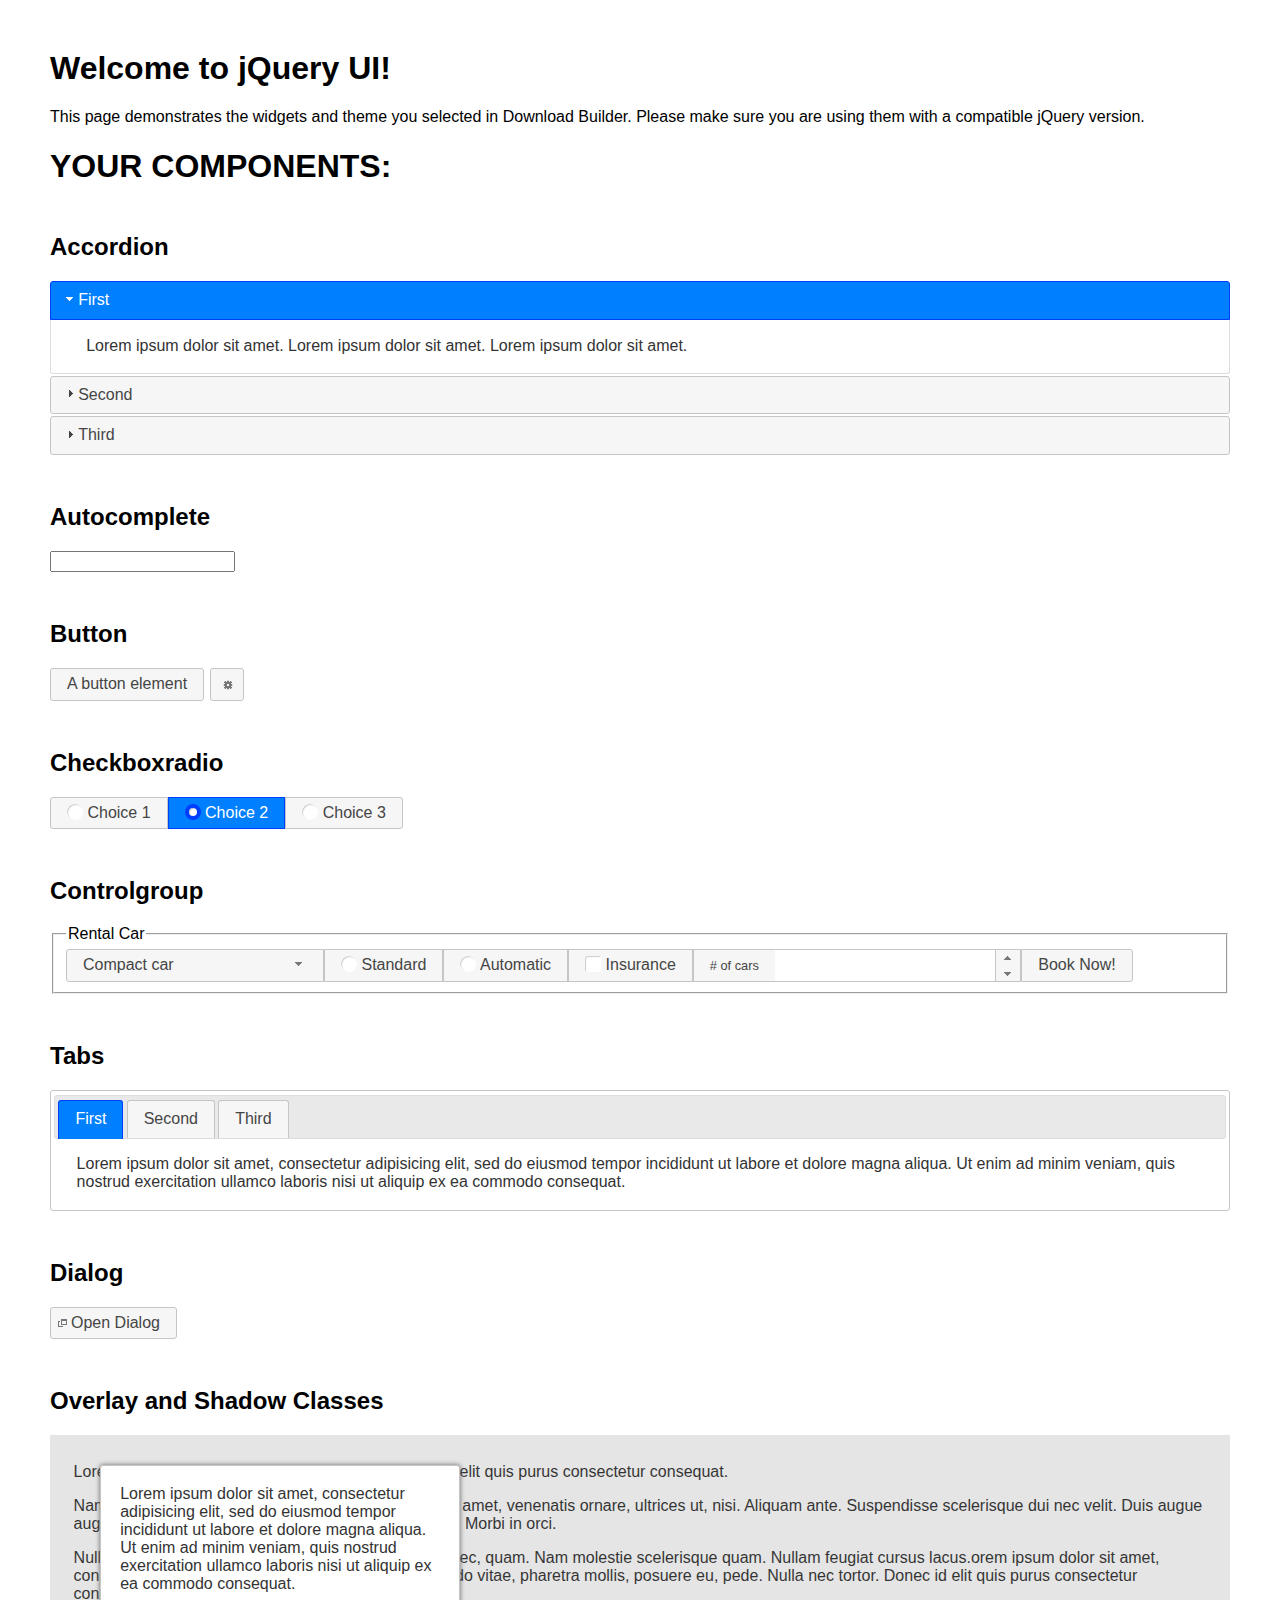
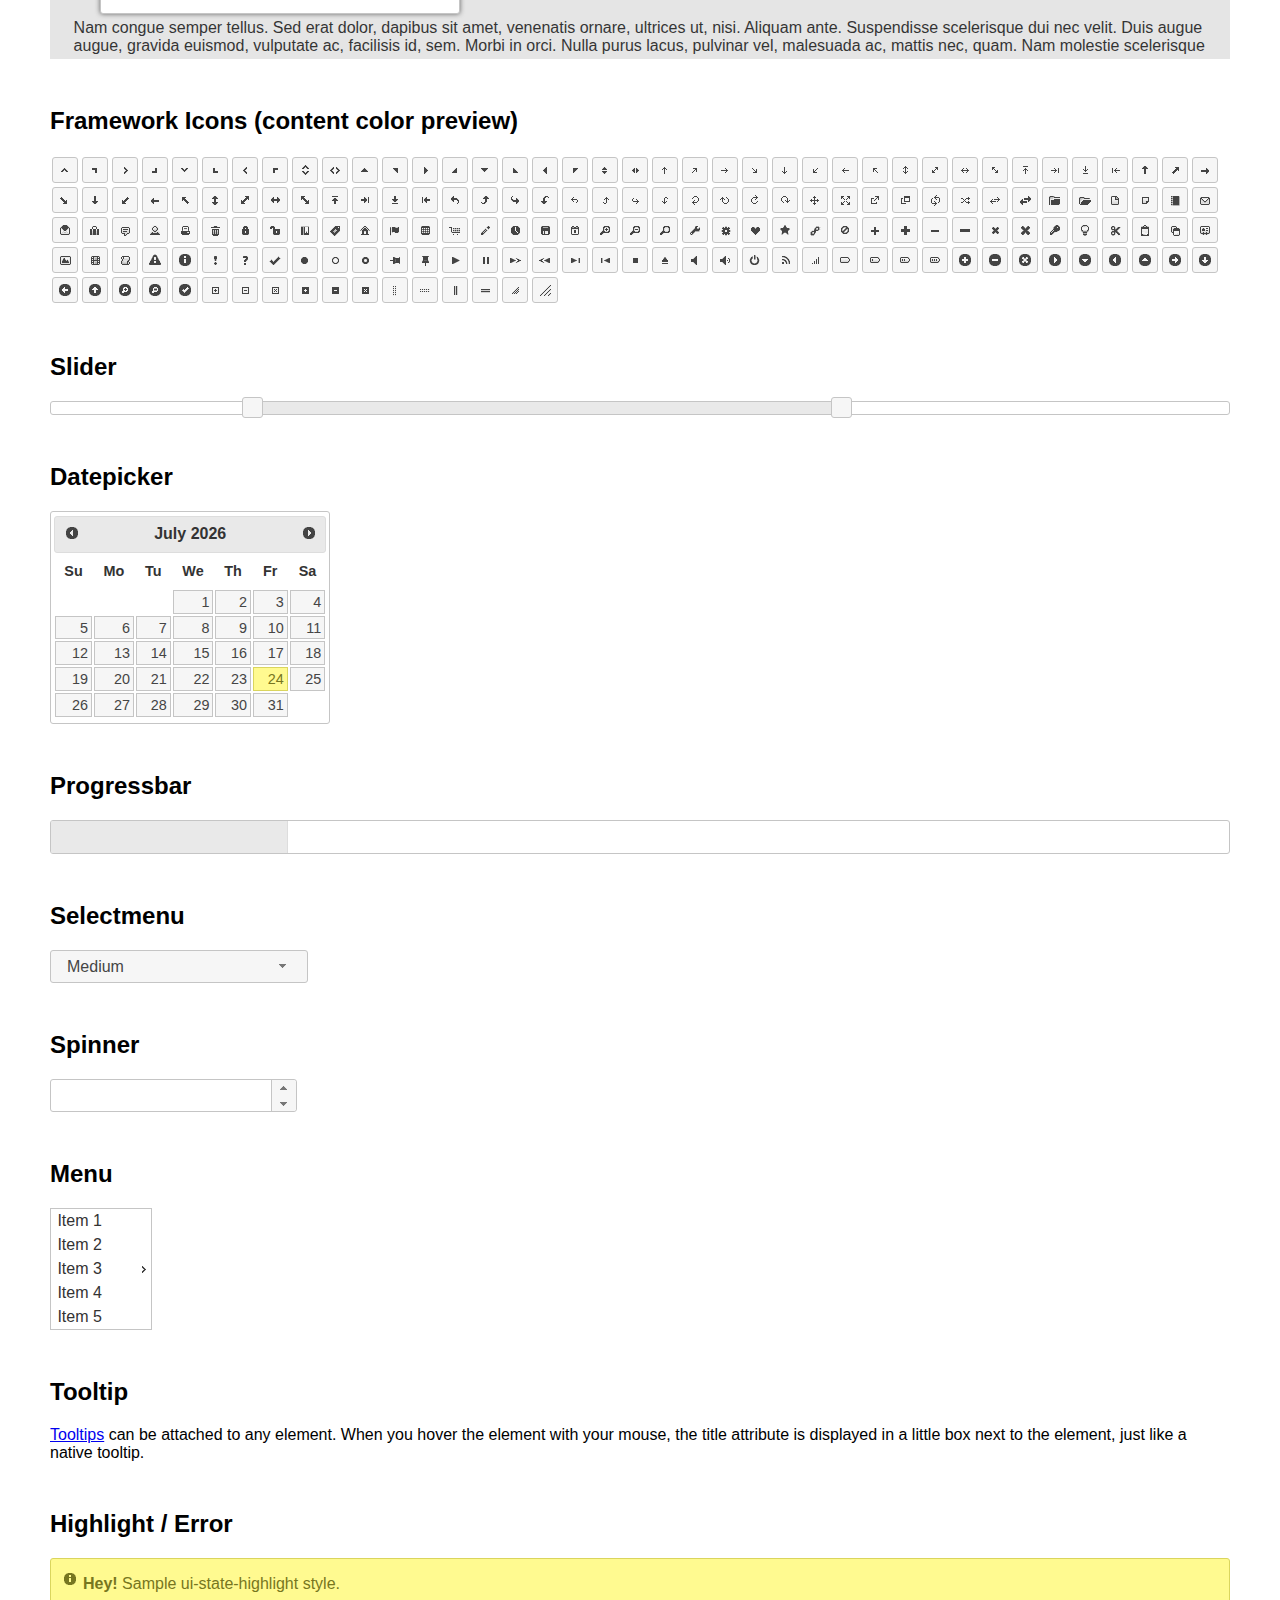
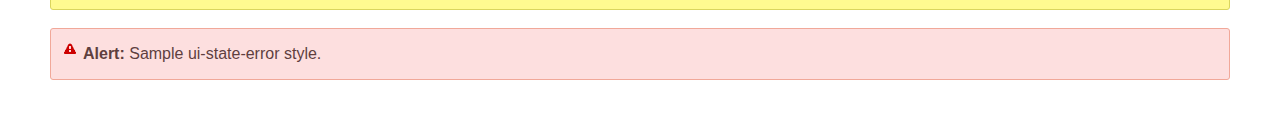
<file: paxa-front-end/jquery-ui/index.html>
<!doctype html>
<html lang="us">
<head>
	<meta charset="utf-8">
	<title>jQuery UI Example Page</title>
	<link href="jquery-ui.css" rel="stylesheet">
	<style>
	body{
		font-family: "Trebuchet MS", sans-serif;
		margin: 50px;
	}
	.demoHeaders {
		margin-top: 2em;
	}
	#dialog-link {
		padding: .4em 1em .4em 20px;
		text-decoration: none;
		position: relative;
	}
	#dialog-link span.ui-icon {
		margin: 0 5px 0 0;
		position: absolute;
		left: .2em;
		top: 50%;
		margin-top: -8px;
	}
	#icons {
		margin: 0;
		padding: 0;
	}
	#icons li {
		margin: 2px;
		position: relative;
		padding: 4px 0;
		cursor: pointer;
		float: left;
		list-style: none;
	}
	#icons span.ui-icon {
		float: left;
		margin: 0 4px;
	}
	.fakewindowcontain .ui-widget-overlay {
		position: absolute;
	}
	select {
		width: 200px;
	}
	</style>
</head>
<body>

<h1>Welcome to jQuery UI!</h1>

<div class="ui-widget">
	<p>This page demonstrates the widgets and theme you selected in Download Builder. Please make sure you are using them with a compatible jQuery version.</p>
</div>

<h1>YOUR COMPONENTS:</h1>


<!-- Accordion -->
<h2 class="demoHeaders">Accordion</h2>
<div id="accordion">
	<h3>First</h3>
	<div>Lorem ipsum dolor sit amet. Lorem ipsum dolor sit amet. Lorem ipsum dolor sit amet.</div>
	<h3>Second</h3>
	<div>Phasellus mattis tincidunt nibh.</div>
	<h3>Third</h3>
	<div>Nam dui erat, auctor a, dignissim quis.</div>
</div>



<!-- Autocomplete -->
<h2 class="demoHeaders">Autocomplete</h2>
<div>
	<input id="autocomplete" title="type &quot;a&quot;">
</div>



<!-- Button -->
<h2 class="demoHeaders">Button</h2>
<button id="button">A button element</button>
<button id="button-icon">An icon-only button</button>



<!-- Checkboxradio -->
<h2 class="demoHeaders">Checkboxradio</h2>
<form style="margin-top: 1em;">
	<div id="radioset">
		<input type="radio" id="radio1" name="radio"><label for="radio1">Choice 1</label>
		<input type="radio" id="radio2" name="radio" checked="checked"><label for="radio2">Choice 2</label>
		<input type="radio" id="radio3" name="radio"><label for="radio3">Choice 3</label>
	</div>
</form>



<!-- Controlgroup -->
<h2 class="demoHeaders">Controlgroup</h2>
<fieldset>
	<legend>Rental Car</legend>
	<div id="controlgroup">
		<select id="car-type">
			<option>Compact car</option>
			<option>Midsize car</option>
			<option>Full size car</option>
			<option>SUV</option>
			<option>Luxury</option>
			<option>Truck</option>
			<option>Van</option>
		</select>
		<label for="transmission-standard">Standard</label>
		<input type="radio" name="transmission" id="transmission-standard">
		<label for="transmission-automatic">Automatic</label>
		<input type="radio" name="transmission" id="transmission-automatic">
		<label for="insurance">Insurance</label>
		<input type="checkbox" name="insurance" id="insurance">
		<label for="horizontal-spinner" class="ui-controlgroup-label"># of cars</label>
		<input id="horizontal-spinner" class="ui-spinner-input">
		<button>Book Now!</button>
	</div>
</fieldset>



<!-- Tabs -->
<h2 class="demoHeaders">Tabs</h2>
<div id="tabs">
	<ul>
		<li><a href="#tabs-1">First</a></li>
		<li><a href="#tabs-2">Second</a></li>
		<li><a href="#tabs-3">Third</a></li>
	</ul>
	<div id="tabs-1">Lorem ipsum dolor sit amet, consectetur adipisicing elit, sed do eiusmod tempor incididunt ut labore et dolore magna aliqua. Ut enim ad minim veniam, quis nostrud exercitation ullamco laboris nisi ut aliquip ex ea commodo consequat.</div>
	<div id="tabs-2">Phasellus mattis tincidunt nibh. Cras orci urna, blandit id, pretium vel, aliquet ornare, felis. Maecenas scelerisque sem non nisl. Fusce sed lorem in enim dictum bibendum.</div>
	<div id="tabs-3">Nam dui erat, auctor a, dignissim quis, sollicitudin eu, felis. Pellentesque nisi urna, interdum eget, sagittis et, consequat vestibulum, lacus. Mauris porttitor ullamcorper augue.</div>
</div>



<h2 class="demoHeaders">Dialog</h2>
<p>
	<button id="dialog-link" class="ui-button ui-corner-all ui-widget">
		<span class="ui-icon ui-icon-newwin"></span>Open Dialog
	</button>
</p>

<h2 class="demoHeaders">Overlay and Shadow Classes</h2>
<div style="position: relative; width: 96%; height: 200px; padding:1% 2%; overflow:hidden;" class="fakewindowcontain">
	<p>Lorem ipsum dolor sit amet,  Nulla nec tortor. Donec id elit quis purus consectetur consequat. </p><p>Nam congue semper tellus. Sed erat dolor, dapibus sit amet, venenatis ornare, ultrices ut, nisi. Aliquam ante. Suspendisse scelerisque dui nec velit. Duis augue augue, gravida euismod, vulputate ac, facilisis id, sem. Morbi in orci. </p><p>Nulla purus lacus, pulvinar vel, malesuada ac, mattis nec, quam. Nam molestie scelerisque quam. Nullam feugiat cursus lacus.orem ipsum dolor sit amet, consectetur adipiscing elit. Donec libero risus, commodo vitae, pharetra mollis, posuere eu, pede. Nulla nec tortor. Donec id elit quis purus consectetur consequat. </p><p>Nam congue semper tellus. Sed erat dolor, dapibus sit amet, venenatis ornare, ultrices ut, nisi. Aliquam ante. Suspendisse scelerisque dui nec velit. Duis augue augue, gravida euismod, vulputate ac, facilisis id, sem. Morbi in orci. Nulla purus lacus, pulvinar vel, malesuada ac, mattis nec, quam. Nam molestie scelerisque quam. </p><p>Nullam feugiat cursus lacus.orem ipsum dolor sit amet, consectetur adipiscing elit. Donec libero risus, commodo vitae, pharetra mollis, posuere eu, pede. Nulla nec tortor. Donec id elit quis purus consectetur consequat. Nam congue semper tellus. Sed erat dolor, dapibus sit amet, venenatis ornare, ultrices ut, nisi. Aliquam ante. </p><p>Suspendisse scelerisque dui nec velit. Duis augue augue, gravida euismod, vulputate ac, facilisis id, sem. Morbi in orci. Nulla purus lacus, pulvinar vel, malesuada ac, mattis nec, quam. Nam molestie scelerisque quam. Nullam feugiat cursus lacus.orem ipsum dolor sit amet, consectetur adipiscing elit. Donec libero risus, commodo vitae, pharetra mollis, posuere eu, pede. Nulla nec tortor. Donec id elit quis purus consectetur consequat. Nam congue semper tellus. Sed erat dolor, dapibus sit amet, venenatis ornare, ultrices ut, nisi. </p>

	<!-- ui-dialog -->
	<div class="ui-widget-overlay ui-front"></div>
	<div style="position: absolute; width: 320px; left: 50px; top: 30px; padding: 1.2em" class="ui-widget ui-front ui-widget-content ui-corner-all ui-widget-shadow">
		Lorem ipsum dolor sit amet, consectetur adipisicing elit, sed do eiusmod tempor incididunt ut labore et dolore magna aliqua. Ut enim ad minim veniam, quis nostrud exercitation ullamco laboris nisi ut aliquip ex ea commodo consequat.
	</div>

</div>

<!-- ui-dialog -->
<div id="dialog" title="Dialog Title">
	<p>Lorem ipsum dolor sit amet, consectetur adipisicing elit, sed do eiusmod tempor incididunt ut labore et dolore magna aliqua. Ut enim ad minim veniam, quis nostrud exercitation ullamco laboris nisi ut aliquip ex ea commodo consequat.</p>
</div>



<h2 class="demoHeaders">Framework Icons (content color preview)</h2>
<ul id="icons" class="ui-widget ui-helper-clearfix">
	<li class="ui-state-default ui-corner-all" title=".ui-icon-caret-1-n"><span class="ui-icon ui-icon-caret-1-n"></span></li>
	<li class="ui-state-default ui-corner-all" title=".ui-icon-caret-1-ne"><span class="ui-icon ui-icon-caret-1-ne"></span></li>
	<li class="ui-state-default ui-corner-all" title=".ui-icon-caret-1-e"><span class="ui-icon ui-icon-caret-1-e"></span></li>
	<li class="ui-state-default ui-corner-all" title=".ui-icon-caret-1-se"><span class="ui-icon ui-icon-caret-1-se"></span></li>
	<li class="ui-state-default ui-corner-all" title=".ui-icon-caret-1-s"><span class="ui-icon ui-icon-caret-1-s"></span></li>
	<li class="ui-state-default ui-corner-all" title=".ui-icon-caret-1-sw"><span class="ui-icon ui-icon-caret-1-sw"></span></li>
	<li class="ui-state-default ui-corner-all" title=".ui-icon-caret-1-w"><span class="ui-icon ui-icon-caret-1-w"></span></li>
	<li class="ui-state-default ui-corner-all" title=".ui-icon-caret-1-nw"><span class="ui-icon ui-icon-caret-1-nw"></span></li>
	<li class="ui-state-default ui-corner-all" title=".ui-icon-caret-2-n-s"><span class="ui-icon ui-icon-caret-2-n-s"></span></li>
	<li class="ui-state-default ui-corner-all" title=".ui-icon-caret-2-e-w"><span class="ui-icon ui-icon-caret-2-e-w"></span></li>
	<li class="ui-state-default ui-corner-all" title=".ui-icon-triangle-1-n"><span class="ui-icon ui-icon-triangle-1-n"></span></li>
	<li class="ui-state-default ui-corner-all" title=".ui-icon-triangle-1-ne"><span class="ui-icon ui-icon-triangle-1-ne"></span></li>
	<li class="ui-state-default ui-corner-all" title=".ui-icon-triangle-1-e"><span class="ui-icon ui-icon-triangle-1-e"></span></li>
	<li class="ui-state-default ui-corner-all" title=".ui-icon-triangle-1-se"><span class="ui-icon ui-icon-triangle-1-se"></span></li>
	<li class="ui-state-default ui-corner-all" title=".ui-icon-triangle-1-s"><span class="ui-icon ui-icon-triangle-1-s"></span></li>
	<li class="ui-state-default ui-corner-all" title=".ui-icon-triangle-1-sw"><span class="ui-icon ui-icon-triangle-1-sw"></span></li>
	<li class="ui-state-default ui-corner-all" title=".ui-icon-triangle-1-w"><span class="ui-icon ui-icon-triangle-1-w"></span></li>
	<li class="ui-state-default ui-corner-all" title=".ui-icon-triangle-1-nw"><span class="ui-icon ui-icon-triangle-1-nw"></span></li>
	<li class="ui-state-default ui-corner-all" title=".ui-icon-triangle-2-n-s"><span class="ui-icon ui-icon-triangle-2-n-s"></span></li>
	<li class="ui-state-default ui-corner-all" title=".ui-icon-triangle-2-e-w"><span class="ui-icon ui-icon-triangle-2-e-w"></span></li>
	<li class="ui-state-default ui-corner-all" title=".ui-icon-arrow-1-n"><span class="ui-icon ui-icon-arrow-1-n"></span></li>
	<li class="ui-state-default ui-corner-all" title=".ui-icon-arrow-1-ne"><span class="ui-icon ui-icon-arrow-1-ne"></span></li>
	<li class="ui-state-default ui-corner-all" title=".ui-icon-arrow-1-e"><span class="ui-icon ui-icon-arrow-1-e"></span></li>
	<li class="ui-state-default ui-corner-all" title=".ui-icon-arrow-1-se"><span class="ui-icon ui-icon-arrow-1-se"></span></li>
	<li class="ui-state-default ui-corner-all" title=".ui-icon-arrow-1-s"><span class="ui-icon ui-icon-arrow-1-s"></span></li>
	<li class="ui-state-default ui-corner-all" title=".ui-icon-arrow-1-sw"><span class="ui-icon ui-icon-arrow-1-sw"></span></li>
	<li class="ui-state-default ui-corner-all" title=".ui-icon-arrow-1-w"><span class="ui-icon ui-icon-arrow-1-w"></span></li>
	<li class="ui-state-default ui-corner-all" title=".ui-icon-arrow-1-nw"><span class="ui-icon ui-icon-arrow-1-nw"></span></li>
	<li class="ui-state-default ui-corner-all" title=".ui-icon-arrow-2-n-s"><span class="ui-icon ui-icon-arrow-2-n-s"></span></li>
	<li class="ui-state-default ui-corner-all" title=".ui-icon-arrow-2-ne-sw"><span class="ui-icon ui-icon-arrow-2-ne-sw"></span></li>
	<li class="ui-state-default ui-corner-all" title=".ui-icon-arrow-2-e-w"><span class="ui-icon ui-icon-arrow-2-e-w"></span></li>
	<li class="ui-state-default ui-corner-all" title=".ui-icon-arrow-2-se-nw"><span class="ui-icon ui-icon-arrow-2-se-nw"></span></li>
	<li class="ui-state-default ui-corner-all" title=".ui-icon-arrowstop-1-n"><span class="ui-icon ui-icon-arrowstop-1-n"></span></li>
	<li class="ui-state-default ui-corner-all" title=".ui-icon-arrowstop-1-e"><span class="ui-icon ui-icon-arrowstop-1-e"></span></li>
	<li class="ui-state-default ui-corner-all" title=".ui-icon-arrowstop-1-s"><span class="ui-icon ui-icon-arrowstop-1-s"></span></li>
	<li class="ui-state-default ui-corner-all" title=".ui-icon-arrowstop-1-w"><span class="ui-icon ui-icon-arrowstop-1-w"></span></li>
	<li class="ui-state-default ui-corner-all" title=".ui-icon-arrowthick-1-n"><span class="ui-icon ui-icon-arrowthick-1-n"></span></li>
	<li class="ui-state-default ui-corner-all" title=".ui-icon-arrowthick-1-ne"><span class="ui-icon ui-icon-arrowthick-1-ne"></span></li>
	<li class="ui-state-default ui-corner-all" title=".ui-icon-arrowthick-1-e"><span class="ui-icon ui-icon-arrowthick-1-e"></span></li>
	<li class="ui-state-default ui-corner-all" title=".ui-icon-arrowthick-1-se"><span class="ui-icon ui-icon-arrowthick-1-se"></span></li>
	<li class="ui-state-default ui-corner-all" title=".ui-icon-arrowthick-1-s"><span class="ui-icon ui-icon-arrowthick-1-s"></span></li>
	<li class="ui-state-default ui-corner-all" title=".ui-icon-arrowthick-1-sw"><span class="ui-icon ui-icon-arrowthick-1-sw"></span></li>
	<li class="ui-state-default ui-corner-all" title=".ui-icon-arrowthick-1-w"><span class="ui-icon ui-icon-arrowthick-1-w"></span></li>
	<li class="ui-state-default ui-corner-all" title=".ui-icon-arrowthick-1-nw"><span class="ui-icon ui-icon-arrowthick-1-nw"></span></li>
	<li class="ui-state-default ui-corner-all" title=".ui-icon-arrowthick-2-n-s"><span class="ui-icon ui-icon-arrowthick-2-n-s"></span></li>
	<li class="ui-state-default ui-corner-all" title=".ui-icon-arrowthick-2-ne-sw"><span class="ui-icon ui-icon-arrowthick-2-ne-sw"></span></li>
	<li class="ui-state-default ui-corner-all" title=".ui-icon-arrowthick-2-e-w"><span class="ui-icon ui-icon-arrowthick-2-e-w"></span></li>
	<li class="ui-state-default ui-corner-all" title=".ui-icon-arrowthick-2-se-nw"><span class="ui-icon ui-icon-arrowthick-2-se-nw"></span></li>
	<li class="ui-state-default ui-corner-all" title=".ui-icon-arrowthickstop-1-n"><span class="ui-icon ui-icon-arrowthickstop-1-n"></span></li>
	<li class="ui-state-default ui-corner-all" title=".ui-icon-arrowthickstop-1-e"><span class="ui-icon ui-icon-arrowthickstop-1-e"></span></li>
	<li class="ui-state-default ui-corner-all" title=".ui-icon-arrowthickstop-1-s"><span class="ui-icon ui-icon-arrowthickstop-1-s"></span></li>
	<li class="ui-state-default ui-corner-all" title=".ui-icon-arrowthickstop-1-w"><span class="ui-icon ui-icon-arrowthickstop-1-w"></span></li>
	<li class="ui-state-default ui-corner-all" title=".ui-icon-arrowreturnthick-1-w"><span class="ui-icon ui-icon-arrowreturnthick-1-w"></span></li>
	<li class="ui-state-default ui-corner-all" title=".ui-icon-arrowreturnthick-1-n"><span class="ui-icon ui-icon-arrowreturnthick-1-n"></span></li>
	<li class="ui-state-default ui-corner-all" title=".ui-icon-arrowreturnthick-1-e"><span class="ui-icon ui-icon-arrowreturnthick-1-e"></span></li>
	<li class="ui-state-default ui-corner-all" title=".ui-icon-arrowreturnthick-1-s"><span class="ui-icon ui-icon-arrowreturnthick-1-s"></span></li>
	<li class="ui-state-default ui-corner-all" title=".ui-icon-arrowreturn-1-w"><span class="ui-icon ui-icon-arrowreturn-1-w"></span></li>
	<li class="ui-state-default ui-corner-all" title=".ui-icon-arrowreturn-1-n"><span class="ui-icon ui-icon-arrowreturn-1-n"></span></li>
	<li class="ui-state-default ui-corner-all" title=".ui-icon-arrowreturn-1-e"><span class="ui-icon ui-icon-arrowreturn-1-e"></span></li>
	<li class="ui-state-default ui-corner-all" title=".ui-icon-arrowreturn-1-s"><span class="ui-icon ui-icon-arrowreturn-1-s"></span></li>
	<li class="ui-state-default ui-corner-all" title=".ui-icon-arrowrefresh-1-w"><span class="ui-icon ui-icon-arrowrefresh-1-w"></span></li>
	<li class="ui-state-default ui-corner-all" title=".ui-icon-arrowrefresh-1-n"><span class="ui-icon ui-icon-arrowrefresh-1-n"></span></li>
	<li class="ui-state-default ui-corner-all" title=".ui-icon-arrowrefresh-1-e"><span class="ui-icon ui-icon-arrowrefresh-1-e"></span></li>
	<li class="ui-state-default ui-corner-all" title=".ui-icon-arrowrefresh-1-s"><span class="ui-icon ui-icon-arrowrefresh-1-s"></span></li>
	<li class="ui-state-default ui-corner-all" title=".ui-icon-arrow-4"><span class="ui-icon ui-icon-arrow-4"></span></li>
	<li class="ui-state-default ui-corner-all" title=".ui-icon-arrow-4-diag"><span class="ui-icon ui-icon-arrow-4-diag"></span></li>
	<li class="ui-state-default ui-corner-all" title=".ui-icon-extlink"><span class="ui-icon ui-icon-extlink"></span></li>
	<li class="ui-state-default ui-corner-all" title=".ui-icon-newwin"><span class="ui-icon ui-icon-newwin"></span></li>
	<li class="ui-state-default ui-corner-all" title=".ui-icon-refresh"><span class="ui-icon ui-icon-refresh"></span></li>
	<li class="ui-state-default ui-corner-all" title=".ui-icon-shuffle"><span class="ui-icon ui-icon-shuffle"></span></li>
	<li class="ui-state-default ui-corner-all" title=".ui-icon-transfer-e-w"><span class="ui-icon ui-icon-transfer-e-w"></span></li>
	<li class="ui-state-default ui-corner-all" title=".ui-icon-transferthick-e-w"><span class="ui-icon ui-icon-transferthick-e-w"></span></li>
	<li class="ui-state-default ui-corner-all" title=".ui-icon-folder-collapsed"><span class="ui-icon ui-icon-folder-collapsed"></span></li>
	<li class="ui-state-default ui-corner-all" title=".ui-icon-folder-open"><span class="ui-icon ui-icon-folder-open"></span></li>
	<li class="ui-state-default ui-corner-all" title=".ui-icon-document"><span class="ui-icon ui-icon-document"></span></li>
	<li class="ui-state-default ui-corner-all" title=".ui-icon-document-b"><span class="ui-icon ui-icon-document-b"></span></li>
	<li class="ui-state-default ui-corner-all" title=".ui-icon-note"><span class="ui-icon ui-icon-note"></span></li>
	<li class="ui-state-default ui-corner-all" title=".ui-icon-mail-closed"><span class="ui-icon ui-icon-mail-closed"></span></li>
	<li class="ui-state-default ui-corner-all" title=".ui-icon-mail-open"><span class="ui-icon ui-icon-mail-open"></span></li>
	<li class="ui-state-default ui-corner-all" title=".ui-icon-suitcase"><span class="ui-icon ui-icon-suitcase"></span></li>
	<li class="ui-state-default ui-corner-all" title=".ui-icon-comment"><span class="ui-icon ui-icon-comment"></span></li>
	<li class="ui-state-default ui-corner-all" title=".ui-icon-person"><span class="ui-icon ui-icon-person"></span></li>
	<li class="ui-state-default ui-corner-all" title=".ui-icon-print"><span class="ui-icon ui-icon-print"></span></li>
	<li class="ui-state-default ui-corner-all" title=".ui-icon-trash"><span class="ui-icon ui-icon-trash"></span></li>
	<li class="ui-state-default ui-corner-all" title=".ui-icon-locked"><span class="ui-icon ui-icon-locked"></span></li>
	<li class="ui-state-default ui-corner-all" title=".ui-icon-unlocked"><span class="ui-icon ui-icon-unlocked"></span></li>
	<li class="ui-state-default ui-corner-all" title=".ui-icon-bookmark"><span class="ui-icon ui-icon-bookmark"></span></li>
	<li class="ui-state-default ui-corner-all" title=".ui-icon-tag"><span class="ui-icon ui-icon-tag"></span></li>
	<li class="ui-state-default ui-corner-all" title=".ui-icon-home"><span class="ui-icon ui-icon-home"></span></li>
	<li class="ui-state-default ui-corner-all" title=".ui-icon-flag"><span class="ui-icon ui-icon-flag"></span></li>
	<li class="ui-state-default ui-corner-all" title=".ui-icon-calculator"><span class="ui-icon ui-icon-calculator"></span></li>
	<li class="ui-state-default ui-corner-all" title=".ui-icon-cart"><span class="ui-icon ui-icon-cart"></span></li>
	<li class="ui-state-default ui-corner-all" title=".ui-icon-pencil"><span class="ui-icon ui-icon-pencil"></span></li>
	<li class="ui-state-default ui-corner-all" title=".ui-icon-clock"><span class="ui-icon ui-icon-clock"></span></li>
	<li class="ui-state-default ui-corner-all" title=".ui-icon-disk"><span class="ui-icon ui-icon-disk"></span></li>
	<li class="ui-state-default ui-corner-all" title=".ui-icon-calendar"><span class="ui-icon ui-icon-calendar"></span></li>
	<li class="ui-state-default ui-corner-all" title=".ui-icon-zoomin"><span class="ui-icon ui-icon-zoomin"></span></li>
	<li class="ui-state-default ui-corner-all" title=".ui-icon-zoomout"><span class="ui-icon ui-icon-zoomout"></span></li>
	<li class="ui-state-default ui-corner-all" title=".ui-icon-search"><span class="ui-icon ui-icon-search"></span></li>
	<li class="ui-state-default ui-corner-all" title=".ui-icon-wrench"><span class="ui-icon ui-icon-wrench"></span></li>
	<li class="ui-state-default ui-corner-all" title=".ui-icon-gear"><span class="ui-icon ui-icon-gear"></span></li>
	<li class="ui-state-default ui-corner-all" title=".ui-icon-heart"><span class="ui-icon ui-icon-heart"></span></li>
	<li class="ui-state-default ui-corner-all" title=".ui-icon-star"><span class="ui-icon ui-icon-star"></span></li>
	<li class="ui-state-default ui-corner-all" title=".ui-icon-link"><span class="ui-icon ui-icon-link"></span></li>
	<li class="ui-state-default ui-corner-all" title=".ui-icon-cancel"><span class="ui-icon ui-icon-cancel"></span></li>
	<li class="ui-state-default ui-corner-all" title=".ui-icon-plus"><span class="ui-icon ui-icon-plus"></span></li>
	<li class="ui-state-default ui-corner-all" title=".ui-icon-plusthick"><span class="ui-icon ui-icon-plusthick"></span></li>
	<li class="ui-state-default ui-corner-all" title=".ui-icon-minus"><span class="ui-icon ui-icon-minus"></span></li>
	<li class="ui-state-default ui-corner-all" title=".ui-icon-minusthick"><span class="ui-icon ui-icon-minusthick"></span></li>
	<li class="ui-state-default ui-corner-all" title=".ui-icon-close"><span class="ui-icon ui-icon-close"></span></li>
	<li class="ui-state-default ui-corner-all" title=".ui-icon-closethick"><span class="ui-icon ui-icon-closethick"></span></li>
	<li class="ui-state-default ui-corner-all" title=".ui-icon-key"><span class="ui-icon ui-icon-key"></span></li>
	<li class="ui-state-default ui-corner-all" title=".ui-icon-lightbulb"><span class="ui-icon ui-icon-lightbulb"></span></li>
	<li class="ui-state-default ui-corner-all" title=".ui-icon-scissors"><span class="ui-icon ui-icon-scissors"></span></li>
	<li class="ui-state-default ui-corner-all" title=".ui-icon-clipboard"><span class="ui-icon ui-icon-clipboard"></span></li>
	<li class="ui-state-default ui-corner-all" title=".ui-icon-copy"><span class="ui-icon ui-icon-copy"></span></li>
	<li class="ui-state-default ui-corner-all" title=".ui-icon-contact"><span class="ui-icon ui-icon-contact"></span></li>
	<li class="ui-state-default ui-corner-all" title=".ui-icon-image"><span class="ui-icon ui-icon-image"></span></li>
	<li class="ui-state-default ui-corner-all" title=".ui-icon-video"><span class="ui-icon ui-icon-video"></span></li>
	<li class="ui-state-default ui-corner-all" title=".ui-icon-script"><span class="ui-icon ui-icon-script"></span></li>
	<li class="ui-state-default ui-corner-all" title=".ui-icon-alert"><span class="ui-icon ui-icon-alert"></span></li>
	<li class="ui-state-default ui-corner-all" title=".ui-icon-info"><span class="ui-icon ui-icon-info"></span></li>
	<li class="ui-state-default ui-corner-all" title=".ui-icon-notice"><span class="ui-icon ui-icon-notice"></span></li>
	<li class="ui-state-default ui-corner-all" title=".ui-icon-help"><span class="ui-icon ui-icon-help"></span></li>
	<li class="ui-state-default ui-corner-all" title=".ui-icon-check"><span class="ui-icon ui-icon-check"></span></li>
	<li class="ui-state-default ui-corner-all" title=".ui-icon-bullet"><span class="ui-icon ui-icon-bullet"></span></li>
	<li class="ui-state-default ui-corner-all" title=".ui-icon-radio-off"><span class="ui-icon ui-icon-radio-off"></span></li>
	<li class="ui-state-default ui-corner-all" title=".ui-icon-radio-on"><span class="ui-icon ui-icon-radio-on"></span></li>
	<li class="ui-state-default ui-corner-all" title=".ui-icon-pin-w"><span class="ui-icon ui-icon-pin-w"></span></li>
	<li class="ui-state-default ui-corner-all" title=".ui-icon-pin-s"><span class="ui-icon ui-icon-pin-s"></span></li>
	<li class="ui-state-default ui-corner-all" title=".ui-icon-play"><span class="ui-icon ui-icon-play"></span></li>
	<li class="ui-state-default ui-corner-all" title=".ui-icon-pause"><span class="ui-icon ui-icon-pause"></span></li>
	<li class="ui-state-default ui-corner-all" title=".ui-icon-seek-next"><span class="ui-icon ui-icon-seek-next"></span></li>
	<li class="ui-state-default ui-corner-all" title=".ui-icon-seek-prev"><span class="ui-icon ui-icon-seek-prev"></span></li>
	<li class="ui-state-default ui-corner-all" title=".ui-icon-seek-end"><span class="ui-icon ui-icon-seek-end"></span></li>
	<li class="ui-state-default ui-corner-all" title=".ui-icon-seek-first"><span class="ui-icon ui-icon-seek-first"></span></li>
	<li class="ui-state-default ui-corner-all" title=".ui-icon-stop"><span class="ui-icon ui-icon-stop"></span></li>
	<li class="ui-state-default ui-corner-all" title=".ui-icon-eject"><span class="ui-icon ui-icon-eject"></span></li>
	<li class="ui-state-default ui-corner-all" title=".ui-icon-volume-off"><span class="ui-icon ui-icon-volume-off"></span></li>
	<li class="ui-state-default ui-corner-all" title=".ui-icon-volume-on"><span class="ui-icon ui-icon-volume-on"></span></li>
	<li class="ui-state-default ui-corner-all" title=".ui-icon-power"><span class="ui-icon ui-icon-power"></span></li>
	<li class="ui-state-default ui-corner-all" title=".ui-icon-signal-diag"><span class="ui-icon ui-icon-signal-diag"></span></li>
	<li class="ui-state-default ui-corner-all" title=".ui-icon-signal"><span class="ui-icon ui-icon-signal"></span></li>
	<li class="ui-state-default ui-corner-all" title=".ui-icon-battery-0"><span class="ui-icon ui-icon-battery-0"></span></li>
	<li class="ui-state-default ui-corner-all" title=".ui-icon-battery-1"><span class="ui-icon ui-icon-battery-1"></span></li>
	<li class="ui-state-default ui-corner-all" title=".ui-icon-battery-2"><span class="ui-icon ui-icon-battery-2"></span></li>
	<li class="ui-state-default ui-corner-all" title=".ui-icon-battery-3"><span class="ui-icon ui-icon-battery-3"></span></li>
	<li class="ui-state-default ui-corner-all" title=".ui-icon-circle-plus"><span class="ui-icon ui-icon-circle-plus"></span></li>
	<li class="ui-state-default ui-corner-all" title=".ui-icon-circle-minus"><span class="ui-icon ui-icon-circle-minus"></span></li>
	<li class="ui-state-default ui-corner-all" title=".ui-icon-circle-close"><span class="ui-icon ui-icon-circle-close"></span></li>
	<li class="ui-state-default ui-corner-all" title=".ui-icon-circle-triangle-e"><span class="ui-icon ui-icon-circle-triangle-e"></span></li>
	<li class="ui-state-default ui-corner-all" title=".ui-icon-circle-triangle-s"><span class="ui-icon ui-icon-circle-triangle-s"></span></li>
	<li class="ui-state-default ui-corner-all" title=".ui-icon-circle-triangle-w"><span class="ui-icon ui-icon-circle-triangle-w"></span></li>
	<li class="ui-state-default ui-corner-all" title=".ui-icon-circle-triangle-n"><span class="ui-icon ui-icon-circle-triangle-n"></span></li>
	<li class="ui-state-default ui-corner-all" title=".ui-icon-circle-arrow-e"><span class="ui-icon ui-icon-circle-arrow-e"></span></li>
	<li class="ui-state-default ui-corner-all" title=".ui-icon-circle-arrow-s"><span class="ui-icon ui-icon-circle-arrow-s"></span></li>
	<li class="ui-state-default ui-corner-all" title=".ui-icon-circle-arrow-w"><span class="ui-icon ui-icon-circle-arrow-w"></span></li>
	<li class="ui-state-default ui-corner-all" title=".ui-icon-circle-arrow-n"><span class="ui-icon ui-icon-circle-arrow-n"></span></li>
	<li class="ui-state-default ui-corner-all" title=".ui-icon-circle-zoomin"><span class="ui-icon ui-icon-circle-zoomin"></span></li>
	<li class="ui-state-default ui-corner-all" title=".ui-icon-circle-zoomout"><span class="ui-icon ui-icon-circle-zoomout"></span></li>
	<li class="ui-state-default ui-corner-all" title=".ui-icon-circle-check"><span class="ui-icon ui-icon-circle-check"></span></li>
	<li class="ui-state-default ui-corner-all" title=".ui-icon-circlesmall-plus"><span class="ui-icon ui-icon-circlesmall-plus"></span></li>
	<li class="ui-state-default ui-corner-all" title=".ui-icon-circlesmall-minus"><span class="ui-icon ui-icon-circlesmall-minus"></span></li>
	<li class="ui-state-default ui-corner-all" title=".ui-icon-circlesmall-close"><span class="ui-icon ui-icon-circlesmall-close"></span></li>
	<li class="ui-state-default ui-corner-all" title=".ui-icon-squaresmall-plus"><span class="ui-icon ui-icon-squaresmall-plus"></span></li>
	<li class="ui-state-default ui-corner-all" title=".ui-icon-squaresmall-minus"><span class="ui-icon ui-icon-squaresmall-minus"></span></li>
	<li class="ui-state-default ui-corner-all" title=".ui-icon-squaresmall-close"><span class="ui-icon ui-icon-squaresmall-close"></span></li>
	<li class="ui-state-default ui-corner-all" title=".ui-icon-grip-dotted-vertical"><span class="ui-icon ui-icon-grip-dotted-vertical"></span></li>
	<li class="ui-state-default ui-corner-all" title=".ui-icon-grip-dotted-horizontal"><span class="ui-icon ui-icon-grip-dotted-horizontal"></span></li>
	<li class="ui-state-default ui-corner-all" title=".ui-icon-grip-solid-vertical"><span class="ui-icon ui-icon-grip-solid-vertical"></span></li>
	<li class="ui-state-default ui-corner-all" title=".ui-icon-grip-solid-horizontal"><span class="ui-icon ui-icon-grip-solid-horizontal"></span></li>
	<li class="ui-state-default ui-corner-all" title=".ui-icon-gripsmall-diagonal-se"><span class="ui-icon ui-icon-gripsmall-diagonal-se"></span></li>
	<li class="ui-state-default ui-corner-all" title=".ui-icon-grip-diagonal-se"><span class="ui-icon ui-icon-grip-diagonal-se"></span></li>
</ul>


<!-- Slider -->
<h2 class="demoHeaders">Slider</h2>
<div id="slider"></div>



<!-- Datepicker -->
<h2 class="demoHeaders">Datepicker</h2>
<div id="datepicker"></div>



<!-- Progressbar -->
<h2 class="demoHeaders">Progressbar</h2>
<div id="progressbar"></div>



<!-- Progressbar -->
<h2 class="demoHeaders">Selectmenu</h2>
<select id="selectmenu">
	<option>Slower</option>
	<option>Slow</option>
	<option selected="selected">Medium</option>
	<option>Fast</option>
	<option>Faster</option>
</select>



<!-- Spinner -->
<h2 class="demoHeaders">Spinner</h2>
<input id="spinner">



<!-- Menu -->
<h2 class="demoHeaders">Menu</h2>
<ul style="width:100px;" id="menu">
	<li><div>Item 1</div></li>
	<li><div>Item 2</div></li>
	<li><div>Item 3</div>
		<ul>
			<li><div>Item 3-1</div></li>
			<li><div>Item 3-2</div></li>
			<li><div>Item 3-3</div></li>
			<li><div>Item 3-4</div></li>
			<li><div>Item 3-5</div></li>
		</ul>
	</li>
	<li><div>Item 4</div></li>
	<li><div>Item 5</div></li>
</ul>



<!-- Tooltip -->
<h2 class="demoHeaders">Tooltip</h2>
<p id="tooltip">
	<a href="#" title="That&apos;s what this widget is">Tooltips</a> can be attached to any element. When you hover
the element with your mouse, the title attribute is displayed in a little box next to the element, just like a native tooltip.
</p>


<!-- Highlight / Error -->
<h2 class="demoHeaders">Highlight / Error</h2>
<div class="ui-widget">
	<div class="ui-state-highlight ui-corner-all" style="margin-top: 20px; padding: 0 .7em;">
		<p><span class="ui-icon ui-icon-info" style="float: left; margin-right: .3em;"></span>
		<strong>Hey!</strong> Sample ui-state-highlight style.</p>
	</div>
</div>
<br>
<div class="ui-widget">
	<div class="ui-state-error ui-corner-all" style="padding: 0 .7em;">
		<p><span class="ui-icon ui-icon-alert" style="float: left; margin-right: .3em;"></span>
		<strong>Alert:</strong> Sample ui-state-error style.</p>
	</div>
</div>

<script src="external/jquery/jquery.js"></script>
<script src="jquery-ui.js"></script>
<script>

$( "#accordion" ).accordion();



var availableTags = [
	"ActionScript",
	"AppleScript",
	"Asp",
	"BASIC",
	"C",
	"C++",
	"Clojure",
	"COBOL",
	"ColdFusion",
	"Erlang",
	"Fortran",
	"Groovy",
	"Haskell",
	"Java",
	"JavaScript",
	"Lisp",
	"Perl",
	"PHP",
	"Python",
	"Ruby",
	"Scala",
	"Scheme"
];
$( "#autocomplete" ).autocomplete({
	source: availableTags
});



$( "#button" ).button();
$( "#button-icon" ).button({
	icon: "ui-icon-gear",
	showLabel: false
});



$( "#radioset" ).buttonset();



$( "#controlgroup" ).controlgroup();



$( "#tabs" ).tabs();



$( "#dialog" ).dialog({
	autoOpen: false,
	width: 400,
	buttons: [
		{
			text: "Ok",
			click: function() {
				$( this ).dialog( "close" );
			}
		},
		{
			text: "Cancel",
			click: function() {
				$( this ).dialog( "close" );
			}
		}
	]
});

// Link to open the dialog
$( "#dialog-link" ).click(function( event ) {
	$( "#dialog" ).dialog( "open" );
	event.preventDefault();
});



$( "#datepicker" ).datepicker({
	inline: true
});



$( "#slider" ).slider({
	range: true,
	values: [ 17, 67 ]
});



$( "#progressbar" ).progressbar({
	value: 20
});



$( "#spinner" ).spinner();



$( "#menu" ).menu();



$( "#tooltip" ).tooltip();



$( "#selectmenu" ).selectmenu();


// Hover states on the static widgets
$( "#dialog-link, #icons li" ).hover(
	function() {
		$( this ).addClass( "ui-state-hover" );
	},
	function() {
		$( this ).removeClass( "ui-state-hover" );
	}
);
</script>
</body>
</html>
</file>
